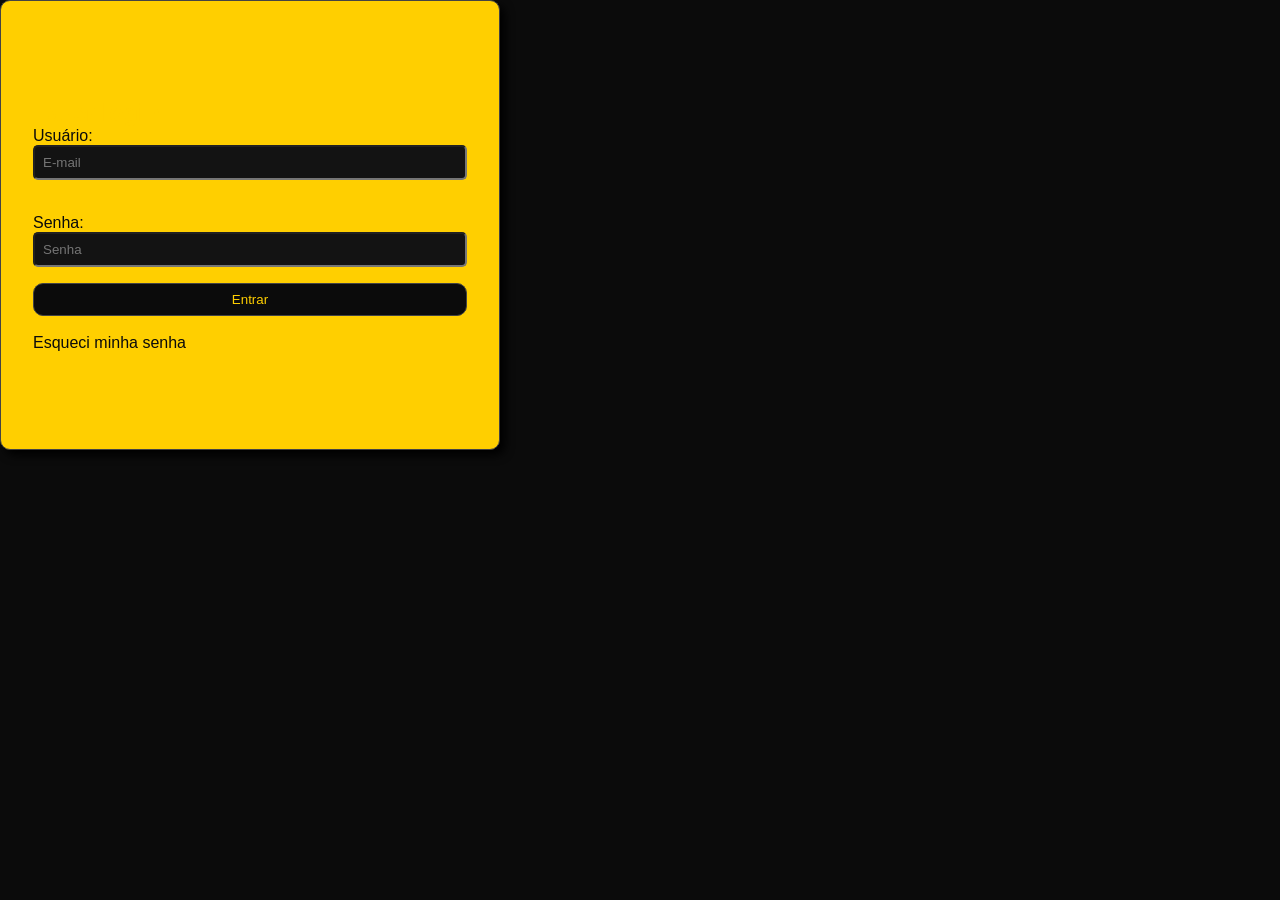
<file: login.html>
<html>
  <head>
    <link rel="stylesheet" href="css/style.css">
    <title>Fazer Login</title>
  </head>
  
  <body>
    
  <main>

  <div class="fazer-login">
        <h2 id="fazer-login">Fazer login</h2>
        
        <p>Usuário:</p>
        <input type="text" placeholder="E-mail"><br>
        
        <p>Senha:</p>
        <input type="password" placeholder="Senha">

        <button>Entrar</button><br>

        <a href="esqueci-a-senha.html">Esqueci minha senha</a>
        
      </div><br>
  
  </main>
    
  </body>
</html>
</file>
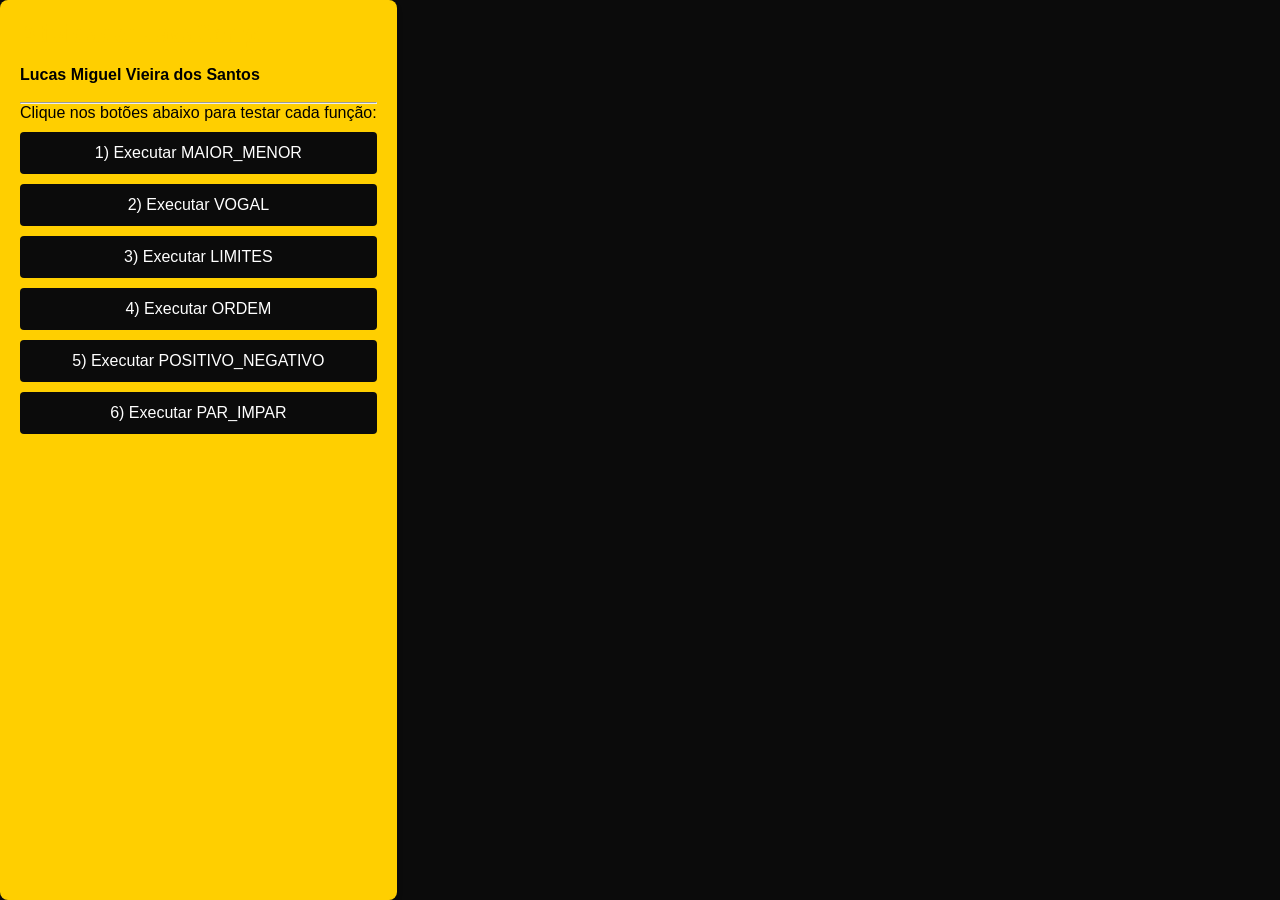
<file: paginas/atividade-js.html>
<!DOCTYPE html>
<html lang="pt-br">

<head>
     <link rel="stylesheet" href="../css/style.css">
    <meta charset="UTF-8">

    <meta name="viewport"
          content="width=device-width, initial-scale=1.0">

    <meta name="description"
          content="Página de atividade JavaScript">

    <title>ATIVIDADE JS</title>
</head>

<body>

    <div class="container">
        
        <h2>Atividade: JavaScript</h2><br>
        <p><strong>Lucas Miguel Vieira dos Santos</strong></p><br>
        <hr>

        <p>Clique nos botões abaixo para testar cada função:</p>
        
        <button class="atividadejs" onclick="testarMaiorMenor()">1) Executar MAIOR_MENOR</button>
        <button class="atividadejs" onclick="testarVogal()">2) Executar VOGAL</button>
        <button class="atividadejs" onclick="testarLimites()">3) Executar LIMITES</button>
        <button class="atividadejs" onclick="testarOrdem()">4) Executar ORDEM</button>
        <button class="atividadejs" onclick="testarPositivoNegativo()">5) Executar POSITIVO_NEGATIVO</button>
        <button class="atividadejs" onclick="testarParImpar()">6) Executar PAR_IMPAR</button>
    </div>

    <script>
        // ==========================================
        // 1) FUNÇÃO: MAIOR_MENOR
        // ==========================================
        function MAIOR_MENOR(a, b, c, d, e) {
            let maior = Math.max(a, b, c, d, e);
            let menor = Math.min(a, b, c, d, e);
            alert("Dos números digitados:\nMaior valor: " + maior + "\nMenor valor: " + menor);
        }

        function testarMaiorMenor() {
            let a = parseInt(prompt("Digite o 1º número inteiro:"));
            let b = parseInt(prompt("Digite o 2º número inteiro:"));
            let c = parseInt(prompt("Digite o 3º número inteiro:"));
            let d = parseInt(prompt("Digite o 4º número inteiro:"));
            let e = parseInt(prompt("Digite o 5º número inteiro:"));
            MAIOR_MENOR(a, b, c, d, e);
        }

        // ==========================================
        // 2) FUNÇÃO: VOGAL
        // ==========================================
        function VOGAL(c) {
            // Transforma o caractere em minúsculo para validar tanto 'A' quanto 'a'
            let char = c.toLowerCase();
            if (char === 'a' || char === 'e' || char === 'i' || char === 'o' || char === 'u') {
                return 1;
            } else {
                return 0;
            }
        }

        function testarVogal() {
            let caractere = prompt("Digite um único caractere:");
            if (caractere && caractere.length === 1) {
                let resultado = VOGAL(caractere);
                alert("Resultado da função VOGAL: " + resultado);
            } else {
                alert("Por favor, digite apenas UM caractere.");
            }
        }

        // ==========================================
        // 3) FUNÇÃO: LIMITES
        // ==========================================
        function LIMITES(li, ls) {
            let pares = [];
            let somatorio = 0;

            // Como o intervalo é aberto, começamos em li + 1 e vamos até ls - 1
            for (let i = li + 1; i < ls; i++) {
                if (i % 2 === 0) {
                    pares.push(i);
                    somatorio += i;
                }
            }

            alert("Intervalo aberto entre " + li + " e " + ls + ":\n" +
                  "Números pares encontrados: " + (pares.length > 0 ? pares.join(", ") : "Nenhum") + "\n" +
                  "Somatório dos pares: " + somatorio);
        }

        function testarLimites() {
            let limiteInferior = parseInt(prompt("Digite o limite inferior (li):"));
            let limiteSuperior = parseInt(prompt("Digite o limite superior (ls):"));
            
            if (limiteInferior < limiteSuperior) {
                LIMITES(limiteInferior, limiteSuperior);
            } else {
                alert("Erro: Certifique-se de que o limite superior é maior que o inferior.");
            }
        }

        // ==========================================
        // 4) FUNÇÃO: ORDEM
        // ==========================================
        function ORDEM(a, b, c) {
            let numeros = [a, b, c];
            // Ordena numéricamente de forma crescente
            numeros.sort(function(x, y) { return x - y; });
            return numeros;
        }

        function testarOrdem() {
            let a = parseInt(prompt("Digite o 1º número para ordenar:"));
            let b = parseInt(prompt("Digite o 2º número para ordenar:"));
            let c = parseInt(prompt("Digite o 3º número para ordenar:"));
            
            let resultadoOrdenado = ORDEM(a, b, c);
            alert("Números ordenados em ordem crescente:\n" + resultadoOrdenado.join(", "));
        }

        // ==========================================
        // 5) FUNÇÃO: POSITIVO_NEGATIVO
        // ==========================================
        function POSITIVO_NEGATIVO(x) {
            // Considera zero como positivo, ou ajuste 'x > 0' se o professor preferir desconsiderar o zero
            return x >= 0; 
        }

        function testarPositivoNegativo() {
            let num = parseInt(prompt("Digite um número inteiro:"));
            let ehPositivo = POSITIVO_NEGATIVO(num);
            alert("O número " + num + " é positivo?\nRetorno (Boolean): " + ehPositivo);
        }

        // ==========================================
        // 6) FUNÇÃO: PAR_IMPAR
        // ==========================================
        function PAR_IMPAR(x) {
            return x % 2 === 0;
        }

        function testarParImpar() {
            let num = parseInt(prompt("Digite um número inteiro:"));
            let ehPar = PAR_IMPAR(num);
            alert("O número " + num + " é par?\nRetorno (Boolean): " + ehPar);
        }
    </script>

</div>

</body>
</html>
</file>
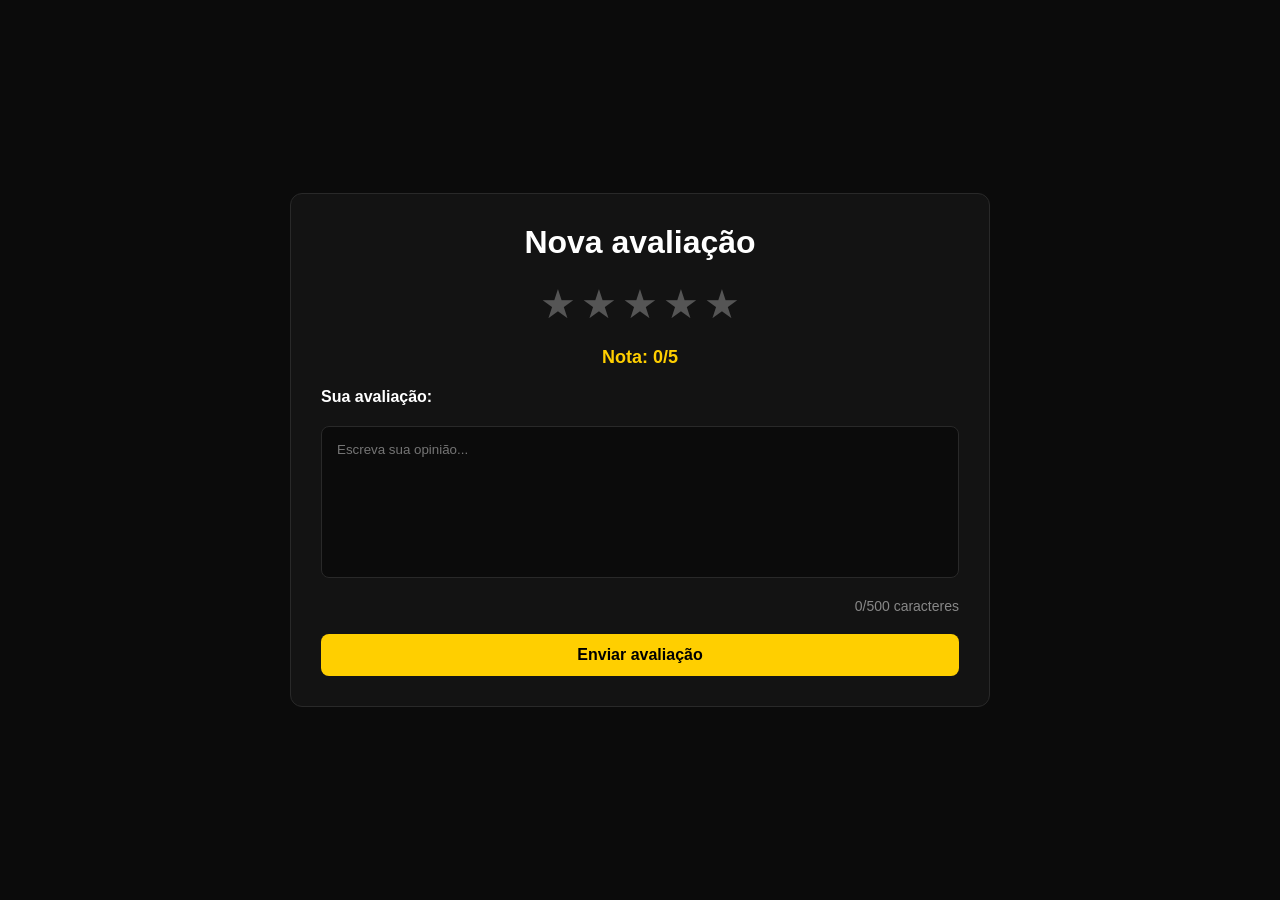
<file: paginas/avaliar.html>
<!DOCTYPE html>
<html>
  <head>
    <link rel="stylesheet" href="../css/style.css">
    <link rel="icon" href="../imagens/favicon.png" type="image/png">
    <title>Avaliar - giveSTAR</title>
  </head>

  <body class="avaliar">

<form id="form-avaliacao">

    <h3 id="titulo-avaliacao"></h3>

    <div class="avaliacao-estrelas">

        <span class="estrela" data-valor="1">★</span>
        <span class="estrela" data-valor="2">★</span>
        <span class="estrela" data-valor="3">★</span>
        <span class="estrela" data-valor="4">★</span>
        <span class="estrela" data-valor="5">★</span>

    </div>

    <p id="nota-escolhida">
        Nota: 0/5
    </p>

    <input type="hidden" id="nota" value="0">

    <label for="review">Sua avaliação:</label>

    <textarea
        id="nova-review"
        rows="8"
        maxlength="500"
        placeholder="Escreva sua opinião..."
    ></textarea>

    <p id="contador">
        0/500 caracteres
    </p>

    <button type="submit">
        Enviar avaliação
    </button>

</form>

  <script src="../js/avaliar.js"></script>
    
</body>

</html>
</file>
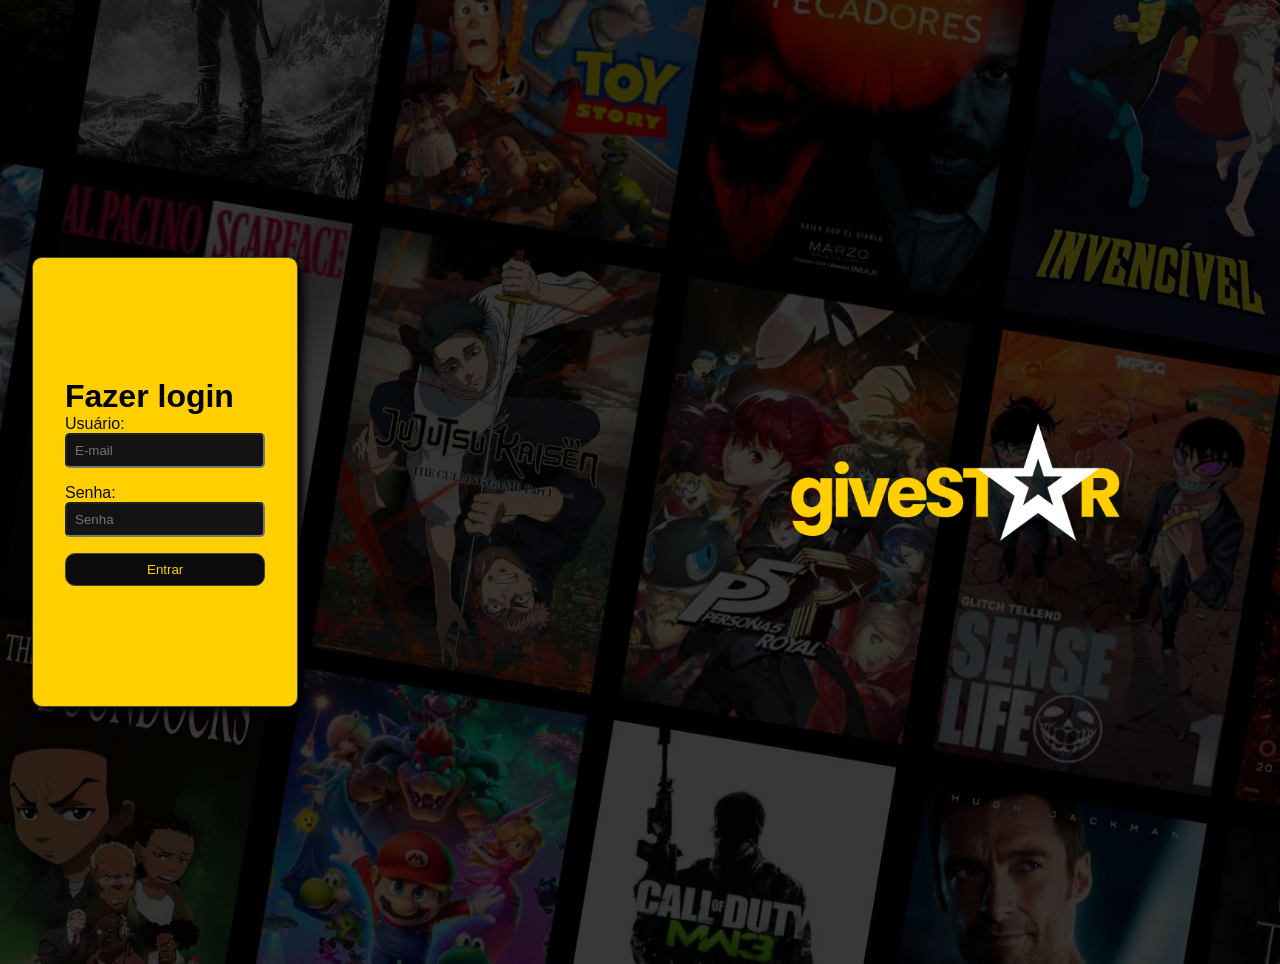
<file: paginas/login.html>
<!DOCTYPE html>
<html>
  <head>
    <link rel="stylesheet" href="../css/style.css">
    <link rel="icon" href="../imagens/favicon.png" type="image/png">
    <title>Fazer Login - giveSTAR</title>
  </head>
  
  <body class="login">
    
  <main class="login-page">

  <div class="fazer-login">
        <h1>Fazer login</h1>
        <form>
          <p>Usuário:</p>
          <input id="email" type="text" placeholder="E-mail" required>

          <p>Senha:</p>
          <input id="senha" type="password" placeholder="Senha" required>
          
        <button type="submit">Entrar</button><br>
        </form>
      </div>
  <div class="login-logo">
    <img src="../imagens/giveSTAR_logo.png">
  </div>
  </main>
    
    <script src="../js/login.js"></script>
    
  </body>
</html>
</file>
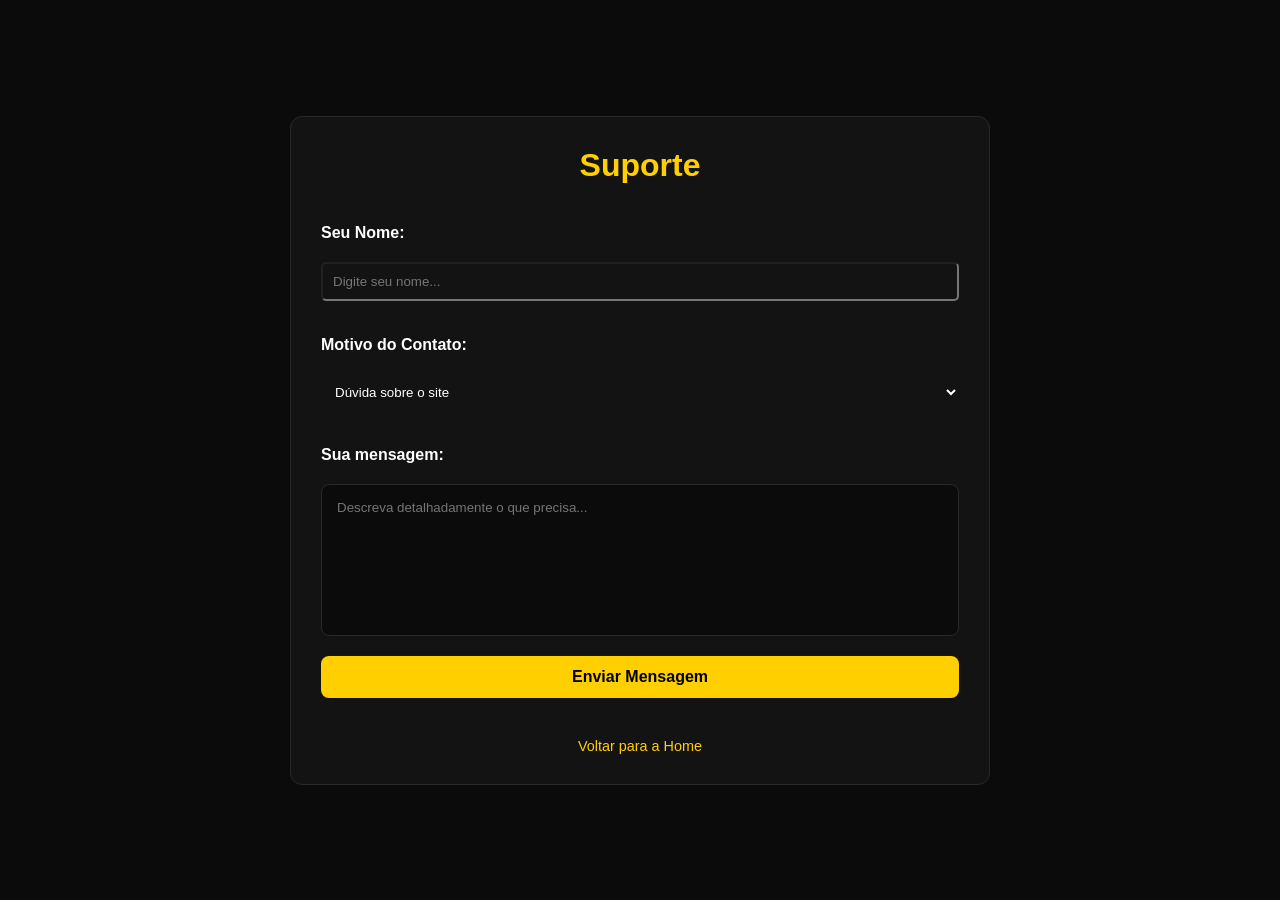
<file: paginas/suporte.html>
<!DOCTYPE html>
<html lang="pt-br">
  <head>
    <meta charset="UTF-8">
    <link rel="stylesheet" href="../css/style.css">
    <link rel="icon" href="../imagens/favicon.png" type="image/png">
    <title>Suporte - giveSTAR</title>
  </head>

  <body class="avaliar">

    <form id="form-avaliacao">

        <h2 id="titulo-avaliacao" style="color: #ffcf00; margin-bottom: 20px; text-align: center;">Suporte</h2>

        <!-- Questionário de Suporte -->
        <label for="nome">Seu Nome:</label>
        <input type="text" id="nome" placeholder="Digite seu nome..." required style="margin-bottom: 15px;">

        <label for="motivo">Motivo do Contato:</label>
        <select id="motivo" style="width: 100%; padding: 10px; background-color: #131313; color: white; border-radius: 5px; border: none; margin-bottom: 15px; font-family: 'Poppins', sans-serif;">
            <option value="duvida">Dúvida sobre o site</option>
            <option value="problema">Reportar um problema / Bug</option>
            <option value="sugestao">Sugestão de melhoria</option>
            <option value="outro">Outros assuntos</option>
        </select>

        <label for="nova-review">Sua mensagem:</label>
        <textarea
            id="nova-review"
            rows="8"
            maxlength="500"
            placeholder="Descreva detalhadamente o que precisa..."
            required
        ></textarea>

        <button type="submit" style="margin-bottom: 20px;">
            Enviar Mensagem
        </button>

        <a href="../index.html" style="display: block; text-align: center; font-size: 0.9rem;">Voltar para a Home</a>

    </form>

  <script src="../js/suporte.js"></script>
    
  </body>
</html>
</file>
<file: css/style.css>
* {
  margin: 0;
  padding: 0;
  box-sizing: border-box;
}

html {
  scroll-behavior: smooth;
}

body {
  background-color: #0b0b0b;
  font-family: 'Poppins', sans-serif;
  /*layout lateral */
  display: flex;
  min-height: 100vh;
}

a {
  color: #ffcf00;
  text-decoration: none; /* Tira o sublinhado dos links */
}

a:hover {
  color: #ffffff; /* Fica branco ao passar o mouse */
}

input {
  border-radius: 5px;
  background-color: #131313;
  color: white;
  width: 100%;
  padding: 10px;
}

/*  ATIVIDADE JS */

h1 {
  color: black;
}

h2 {
  color: #ffcf00;
}

h3 {
  color:white;
}

.h-fazer-login {
  color: #ffffff;
}

.container {
            background: #ffcf00;
            padding: 20px;
            border-radius: 8px;
            box-shadow: 0 4px 6px rgba(0,0,0,0.1);
        }

.atividadejs {
            display: block;
            width: 100%;
            padding: 12px;
            margin: 10px 0;
            background-color: #0b0b0b;
            color: white;
            border: none;
            border-radius: 4px;
            font-size: 16px;
            cursor: pointer;
            transition: background 0.2s;
        }

.atividadejs:hover {
            background-color: #292929;
        }

.logo {
  text-align: center;
}

.titulo {
  color: #ffffff;
  text-align: center;
}

.subtitulo {
  color: #ffcf00;
  text-align: center;
}

.paragrafo-normal {
  color: #ffffff;
  text-align: justify;
}

/* =========================================
   NOVO LAYOUT: BARRA LATERAL
========================================= */

.sidebar {
  font-weight: bold;

  width: 280px;
  height: 100%;

  position: fixed;
  z-index: 999;

  left: 0;
  top: 0;

  background-color: #292929;
  padding: 30px 20px;
  display: flex;
  flex-direction: column;
  gap: 20px;
  overflow: hidden;
}

.menu-lateral {
  display: flex;
  flex-direction: column;
  gap: 15px;
  font-size: 1.1rem;
}

.rodape-sidebar {
  margin-top: auto; /* Joga o rodapé lá pro final da barra lateral */
  font-size: 0.75rem;
}

/* CONTATO E SUPORTE */

.contato-e-suporte {
  display: flex;
  flex-direction: column;
  justify-content: center;

  gap: 10px;
}

.contato {
  display: flex;
  flex-direction: row;
  justify-content: center;

  gap: 10px;
}

.icone-instagram {
  width: 20px;
  height: 20px;

  filter: grayscale(100%);

  filter: brightness(0) invert(1);

  transition: 0.2s;
}

.icone-instagram:hover {
  width: 24px;
  height: 24px;
  
  filter: sepia(1) saturate(20) hue-rotate(15deg);
}

/* =========================================
   CONTEÚDO PRINCIPAL (Grid)
========================================= */

.pg-principal {
  flex: 1;
  padding: 2rem;
  margin-left: 280px;

  overflow-y: auto;
  overflow-x: hidden;
}

/* AVALIAÇÕES RECENTES */

.avaliações-recentes {
  display: flex;
  flex-wrap: nowrap;
  gap: 20px;

  overflow-x: scroll;
  overflow-y: hidden;

  width: 100%;
  max-width: 100%;

  padding-bottom: 10px;
}

.avaliações-recentes::-webkit-scrollbar {
  height: 3px;
  width: 10px;
}

.avaliações-recentes::-webkit-scrollbar-track {
  background: transparent;
}

.avaliações-recentes::-webkit-scrollbar-thumb {
  background: #ffd0005e;
  border-radius: 999px;
}

/* CLASSIFICAÇÃO INDICATIVA */

.idade {
  padding: 4px 8px;

  border-radius: 4px;
  font-weight: bold;
  font-size: 14px;
}

.idade-livre {
  background: green;
  color: white;
}

.idade-6 {
  background: rgb(199, 80, 100);
  color: white;
}

.idade-10 {
  background: blue;
  color: white;
}

.idade-12 {
  background: rgb(255, 238, 0);
  color: black;
}

.idade-14 {
  background: rgb(255, 114, 20);
  color: white;
}

.idade-16 {
  background: red;
  color: white;
}

.idade-18 {
  background: black;
  color: white;
}

/* POPULARES */

.mais-populares {
  display: flex;
  flex-wrap: nowrap;
  gap: 20px;

  overflow-x: scroll;
  overflow-y: hidden;

  width: 100%;
  max-width: 100%;

  padding-bottom: 10px;
}

.mais-populares::-webkit-scrollbar {
  height: 3px;
  width: 10px;
}

.mais-populares::-webkit-scrollbar-track {
  background: transparent;
}

.mais-populares::-webkit-scrollbar-thumb {
  background: #ffd0005e;
  border-radius: 999px;
}

.main-content {
  flex: 1;
  padding: 40px;
  overflow-y: auto; /* Se tiver muitas avaliações, rola só essa parte */
}

.cards-grid {
  display: grid;
  grid-template-columns: repeat(auto-fit, minmax(450px, 1fr)); 
  gap: 40px;
}

.card {
  display: flex;
  gap: 20px;
  margin-top: 2rem;

  flex-shrink: 0;

  width: 160px;
  height: 240px;

  transition: 0.4s ease;
}

.card:hover {
    width: 450px;
}

.card:hover .card-info {
    pointer-events: auto;
    
    height: 240px;
    width: 250px;
    max-width: 250px;
    opacity: 1;
}

.card-info {
  display: flex;
  flex-direction: column;
  gap: 8px;
  color: white;

  width: 0;
  opacity: 0;

  opacity: 0;

  overflow: hidden;
  pointer-events: none;

  transition: 0.4s ease;
}

.capa-container {
  position: relative;
  width: 160px;
  height: 240px;

  transition: 0.4s ease;

  cursor: pointer;
}

.capa {
  width: 160px;
  height: 240px;
  background-color: #333;
  border-radius: 10px;
  object-fit: cover;
  border: 1px solid #333;

  transition: 0.2s;
}

.capa-container:hover .capa {
  border: 1px solid #ffcf00;
  box-shadow: 0 0 10px #ffcf00;
}

.icone-produto {
  position: absolute;
  bottom: 12px;
  right: 10px;

  width: 26px;
  height: 26px;

  cursor: pointer;

  transition: 0.2s;
}

.icone-produto:hover {
  width: 30px;
  height: 30px;
}

.card-produção {
  display: flex;
  flex-direction: column;
  align-items: center;

  margin-top: 2rem;

  flex-shrink: 0;

  width: 160px;
}

.botao-avaliar {
  margin-top: 10px;

  width: 100%;

  background-color: #ffcf00;
  color: #0b0b0b;

  text-align: center;
  font-weight: bold;

  padding: 8px;

  border-radius: 8px;

  transition: 0.2s;
}

.botao-avaliar:hover {
  background-color: #ffffff;
  color: #0b0b0b;

  transform: translateY(-2px);
}

.stars {
  color: #ffcf00; /* Usando o seu amarelo */
  color: #ffcf00; /* amarelo */
  font-size: 22px;

  display: flex;
  gap: 3px;

  cursor: pointer;

  transition: 0.2s;
}

.stars:hover {
  color: #ffffff; /* Fica branco ao passar o mouse */
}

/* ESTRELAS NA PAGINA DE AVALIAÇÃO */

.estrela {
    font-size: 40px;
    color: #555;
    cursor: pointer;
    transition: 0.2s;
}

.estrela:hover{
    transform: scale(1.15);
}

.estrela.ativa {
    color: #ffcf00;
}

.avaliar {
    background-color: #0b0b0b;

    display: flex;
    justify-content: center;
    align-items: center;

    min-height: 100vh;
}

#form-avaliacao {
    width: 700px;

    background-color: #131313;

    padding: 30px;

    border-radius: 12px;

    border: 1px solid #292929;

    display: flex;
    flex-direction: column;
    gap: 20px;
}

#titulo-avaliacao {
    color: white;
    font-size: 32px;
    text-align: center;
}

.avaliacao-estrelas {
    display: flex;
    justify-content: center;
    gap: 5px;
}

#nota-escolhida {
    color: #ffcf00;
    text-align: center;
    font-size: 18px;
    font-weight: bold;
}

label {
    color: white;
    font-weight: bold;
}

#contador {
    color: #888;
    text-align: right;
    font-size: 14px;
}

#form-avaliacao button {
    background-color: #ffcf00;

    color: black;

    border: none;

    border-radius: 8px;

    padding: 12px;

    font-size: 16px;
    font-weight: bold;

    cursor: pointer;

    transition: 0.2s;
}

#form-avaliacao button:hover {
    transform: scale(1.02);
}

/* GENEROS */

/* JOGOS */

.jogos {
  display: flex;
  flex-wrap: nowrap;
  gap: 20px;

  overflow-x: scroll;
  overflow-y: hidden;

  width: 100%;
  max-width: 100%;

  padding-bottom: 10px;
}

.jogos::-webkit-scrollbar {
  height: 3px;
  width: 10px;
}

.jogos::-webkit-scrollbar-track {
  background: transparent;
}

.jogos::-webkit-scrollbar-thumb {
  background: #ffd0005e;
  border-radius: 999px;
}

/* FILMES */

.filmes {
  display: flex;
  flex-wrap: nowrap;
  gap: 20px;

  overflow-x: scroll;
  overflow-y: hidden;

  width: 100%;
  max-width: 100%;

  padding-bottom: 10px;
}

.filmes::-webkit-scrollbar {
  height: 3px;
  width: 10px;
}

.filmes::-webkit-scrollbar-track {
  background: transparent;
}

.filmes::-webkit-scrollbar-thumb {
  background: #ffd0005e;
  border-radius: 999px;
}

/* SÉRIES */

.séries {
  display: flex;
  flex-wrap: nowrap;
  gap: 20px;

  overflow-x: scroll;
  overflow-y: hidden;

  width: 100%;
  max-width: 100%;

  padding-bottom: 10px;
}

.séries::-webkit-scrollbar {
  height: 3px;
  width: 10px;
}

.séries::-webkit-scrollbar-track {
  background: transparent;
}

.séries::-webkit-scrollbar-thumb {
  background: #ffd0005e;
  border-radius: 999px;
}

/* REVIEW */

.review {
  color: #b0b0b0;
  font-size: 14px;
  line-height: 1.5;
  margin-top: 10px;
  max-width: 300px;
  max-height: 100px;
  overflow: hidden;

}

.nova-review {
  border-radius: 5px;
  background-color: #131313;
  color: white;
  width: 100%;
  padding: 10px;
}

#nova-review {
    background-color: #0b0b0b;
    color: white;
    border: 1px solid #292929;
    border-radius: 8px;
    padding: 15px;
    resize: none;
    font-family: inherit;
}

#nova-review:focus {
    outline: none;
    border-color: #ffcf00;
}

.title {
  font-size: 22px;
  text-transform: uppercase;
  font-weight: bold;
}

.meta-info {
  display: flex;
  align-items: center;
  gap: 10px;
  font-size: 14px;
  color: #aaa;
}

/* =========================================
   LOGIN
========================================= */

.login-page {
  display: flex;

  justify-content: center;
  align-items: center;

  height: 100vh;
}

.login {
  background-image: url("../imagens/fundo-login.jpg");
  background-size: cover;
  background-position: center;
  background-repeat: no-repeat;
  margin: 2rem;
  padding: 0;
}

.login-logo {
  display: flex;
  justify-content: flex-end;
  align-items: center;
  padding-right: 8rem;
}

.login-logo img {
  max-width: 40%;
  height: auto;
}

.fazer-login {
  color: #0b0b0b;
  text-align: left;

  width: 500px;
  min-height: 450px;

  background-color: #ffcf00;
  display: flex;
  flex-direction: column;
  justify-content: center;   
  padding: 2rem;
  border: 1px solid #444;
  border-radius: 10px;
  box-shadow: 5px 5px 10px black;
}

.fazer-login a {
  color: #0b0b0b;
}

.fazer-login input {
  width: 100%;
  padding: 0.5rem;
  margin-bottom: 1rem;
}

.imagem img {
  width: 100%;
  height: 100%;
  object-fit: cover;
}

.fazer-login button {
  width: 100%;
  padding: 0.5rem;
  background-color: #0b0b0b;
  color: #ffcf00;
  border: 1px solid #444;
  border-radius: 10px;
  cursor: pointer;
}

.fazer-login button:hover {
  background-color: #131313;
  color: white;
}

.form-avaliacao {
  color: #ffffff;
  text-align: justify;
  padding: 2rem;
}

.rodape {
  color: #c0c0c0;
  font-family: Verdana;
  text-align: center;
}
</file>
